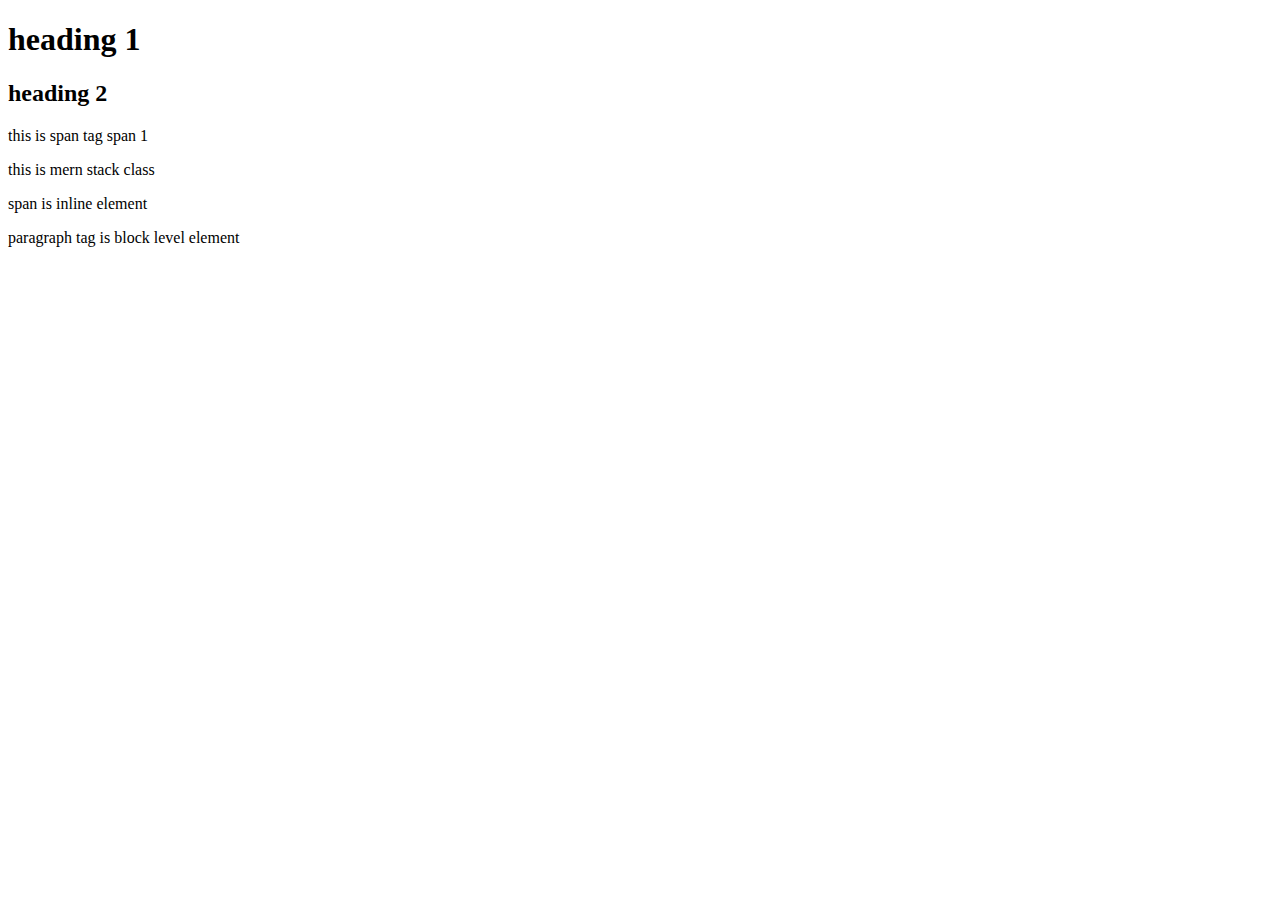
<file: index.html>
<!DOCTYPE html>
<html lang="en">
<head>
    <meta charset="UTF-8">
    <meta name="viewport" content="width=device-width, initial-scale=1.0">
    <title>Document</title>
</head>
<body>
    <!-- heading tag -->
    <h1>heading 1</h1>
    <h2>heading 2</h2>
    <!-- paragraph tag -->
     <span>this is span tag</span>
     <span>span 1</span>
    <p>this is mern stack class</p>
    <span>span is inline element</span>
    <p>paragraph tag is block level element</p>

</body>
</html>
</file>
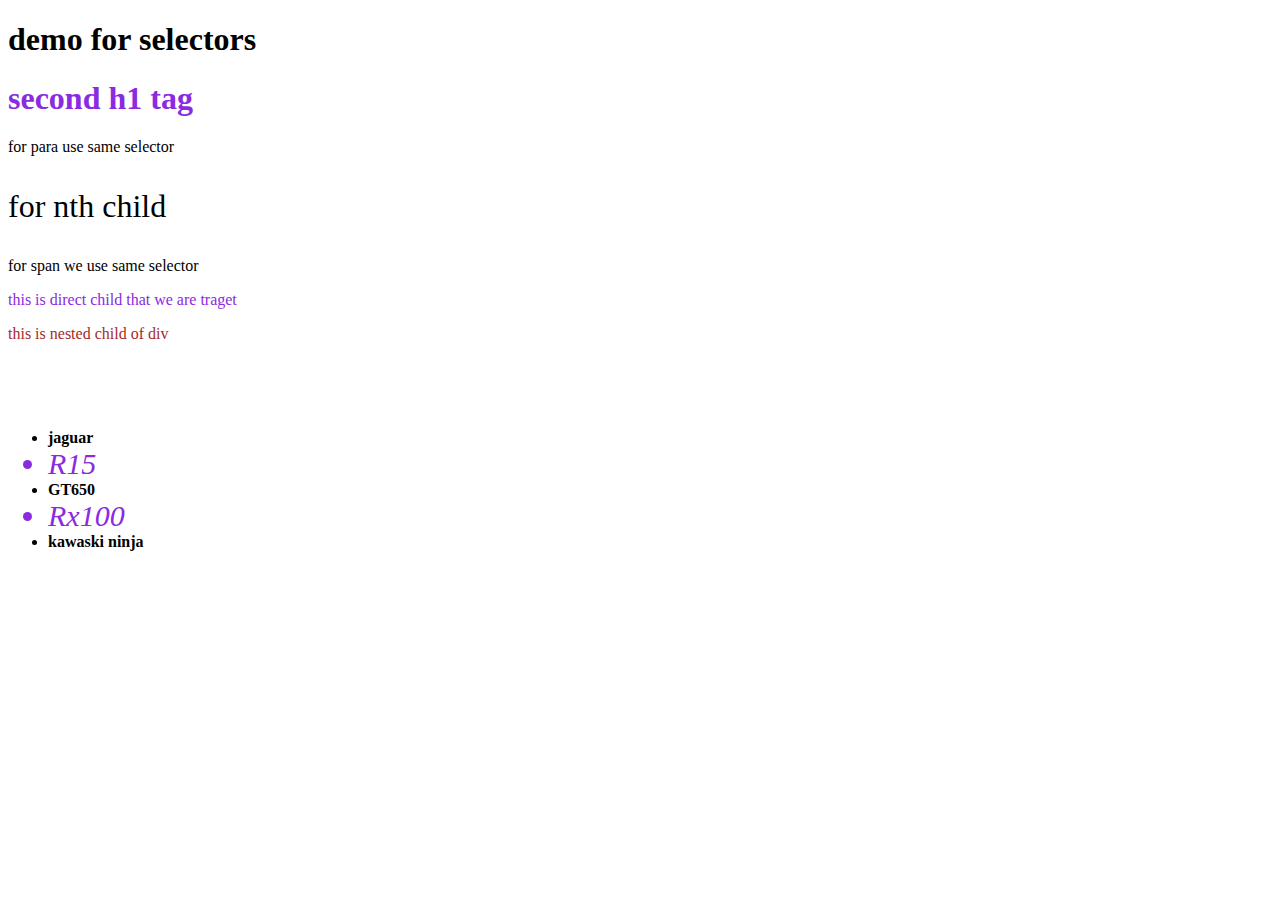
<file: clscss.html>
<!DOCTYPE html>
<html lang="en">
<head>
    <meta charset="UTF-8">
    <meta name="viewport" content="width=device-width, initial-scale=1.0">
    <title>css class</title>
    <style>
        /* universal selector */
        /* it use to target whole document */
        /* *{
            font-style: italic;
            color: blueviolet;
            text-transform:capitalize; 
        } */
         /* type selector */
         /* while we are apply css for similar tags  */
         /* h1{
            font-family:'Lucida Sans', 'Lucida Sans Regular', 'Lucida Grande', 'Lucida Sans Unicode', Geneva, Verdana, sans-serif;
            font-size: 30px;
         } */
            /* id selector */
            /* for id selector we # followed by  */
            /* #heading1{
                font-size: 30px;
                color: blueviolet;
            }
            /* class selector */
            /* we use . followed by class name */
            /* .para{
                font-size: 20px;
                font-weight: bold;
            } */
             /* group selector */
             /* bu using , we can apply css in a group manner */
             /* h1,p{
                color: blueviolet;
             } */
              /* decendent selector */
              /* for example div p { } */
              div p{
                color: blueviolet;
              }
              div>div>p {
                color: brown;
              }
              div h1{
                color: blueviolet;
              }
              /* sibling selectors */
              /* pseudo class like hover . we using in button 
              visited pseudo example you already visited link the after it show in different color by applying color
               */
               p:nth-child(4){
                font-size:xx-large;
               }
               li:nth-child(odd){
                font-weight: bolder;
               }
               li:nth-child(even){
                    color:blueviolet;
                    font-size: 30px;
                    font-style: italic;
               }

    </style>
</head>
<body>
    <h1 id="heading1">demo for selectors</h1>
    <div class="a">
    <h1>second h1 tag</h1>
    </div>
    <p>for para use same selector</p>
    <p>for nth child</p>
    <span>for span we use same selector</span>
    <div>
        <p>this is direct child that we are traget</p>
        <div>
            <p>this is nested child of div</p>
        </div>
    </div> 
    <br><br><br>
    <ul>
        <li>jaguar</li>
        <li>R15</li>
        <li>GT650</li>
        <li>Rx100</li>
        <li>kawaski ninja</li>
    </ul>   
</body>
</html>
</file>
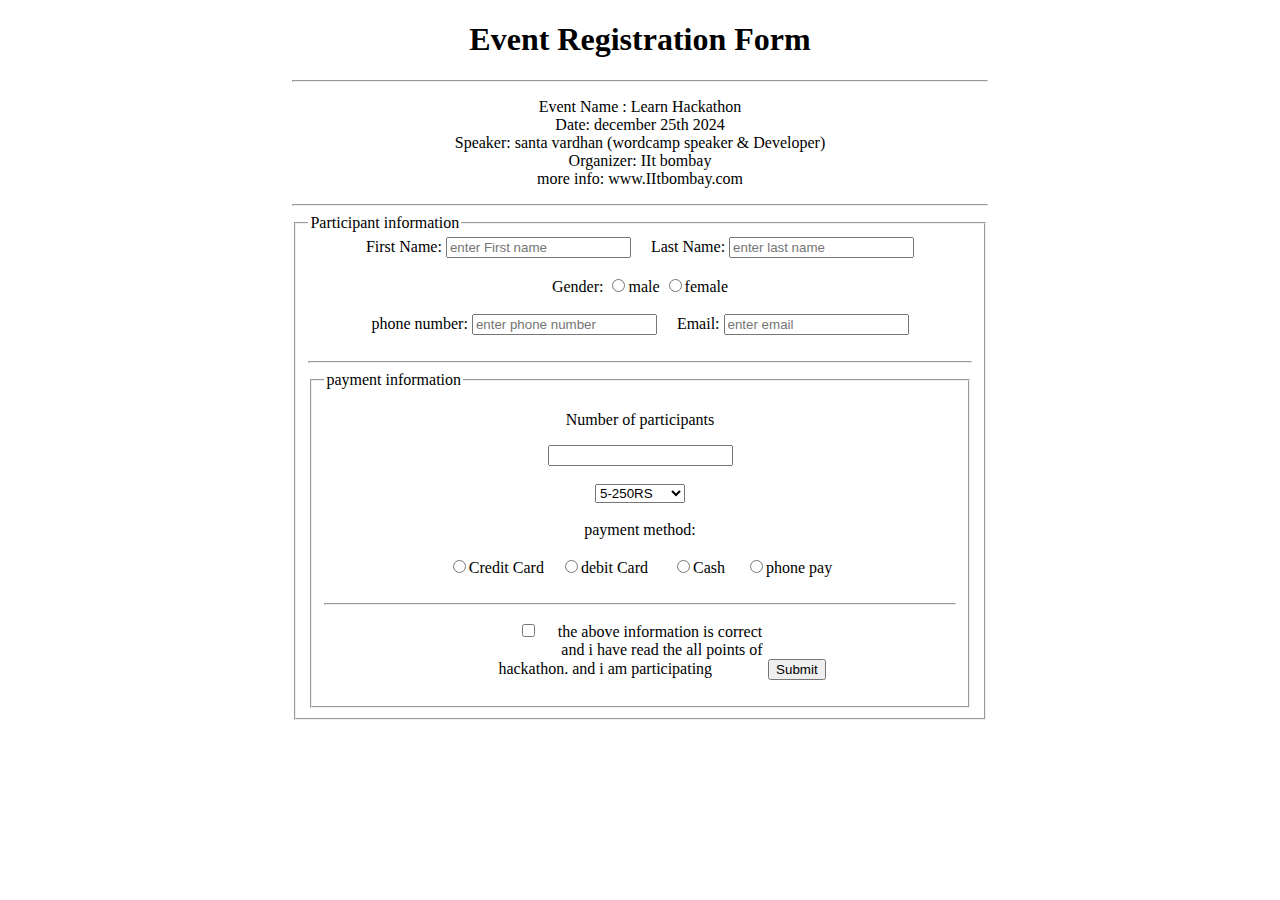
<file: regis.html>
<!DOCTYPE html>
<html lang="en">
<head>
    <meta charset="UTF-8">
    <meta name="viewport" content="width=device-width, initial-scale=1.0">
    <title>Document</title>
</head>
<body>
    <center>
    <div style="width: 55%;">
    <h1>Event Registration Form</h1>
    <hr>
    <p>Event Name : Learn Hackathon <br>
        Date: december 25th 2024 <br>
        Speaker: santa vardhan (wordcamp speaker & Developer) <br>
        Organizer: IIt bombay <br>
        more info: www.IItbombay.com <br>
    </p>
    <hr>
    <form action="">
        <fieldset>
            <legend>Participant information</legend>
            <label for="fname">First Name:</label>
            <input type="text" name="name" id="fname" placeholder="enter First name">&nbsp;&nbsp;&nbsp;&nbsp;
            <label for="lname">Last Name:</label>
            <input type="text" name="name" id="lname" placeholder="enter last name">
            <br>
            <br>
            <label for="gender">Gender:</label>
            <input type="radio" name="name" id="gender">male&nbsp;<input type="radio" name="name" id="gender">female<br><br>
            <label for="fname">phone number:</label>
            <input type="number" name="name" id="fname" placeholder="enter phone number">&nbsp;&nbsp;&nbsp;&nbsp;
            <label for="lname">Email:</label>
            <input type="email" name="name" id="lname" placeholder="enter email "><br><br>
            <hr>
            <fieldset>
                <legend>payment information</legend>
                <p>Number of participants</p>
                <input type="number" name="name" id="num"><br><br>
                <select name="price">
                <optgroup label="price">
                <option value="5-250Rs">5-250RS</option>
                <option value="3-150Rs">3-150Rs</option>
                <option value="2-100Rs">2-100Rs</option>
                </optgroup>
                </select>
                <br>
                <br>
                <label for="pay">payment method:</label><br><br>
                <input type="radio" name="name" id="pay">Credit Card&nbsp;&nbsp;&nbsp;&nbsp;<input type="radio" name="name" id="pay">debit Card &emsp;&nbsp;<input type="radio" name="name" id="pay">Cash&nbsp;&nbsp;&nbsp;&nbsp;&nbsp;<input type="radio" name="name" id="pay">phone pay <br>
                <br>
                <hr>
                <p><input type="checkbox" name="name" id="check"> &nbsp;&nbsp;&nbsp;&nbsp;the above information is correct <br>&nbsp;&nbsp;&nbsp;&nbsp;&nbsp;&nbsp;&nbsp;&nbsp;&nbsp;&nbsp; and i have read the all points of <br>&nbsp;&nbsp;&nbsp;&nbsp;&nbsp;&nbsp;&nbsp;&nbsp;&nbsp;&nbsp;&nbsp;hackathon. and i am participating &nbsp;&nbsp;&nbsp;&nbsp;&nbsp;&nbsp;&nbsp;&nbsp;&nbsp;&nbsp;&nbsp;&nbsp;&nbsp;<button>Submit</button></p>
            </fieldset>
            
        </fieldset>
    </form>
    </div>
    </center>
</body>
</html>
</file>
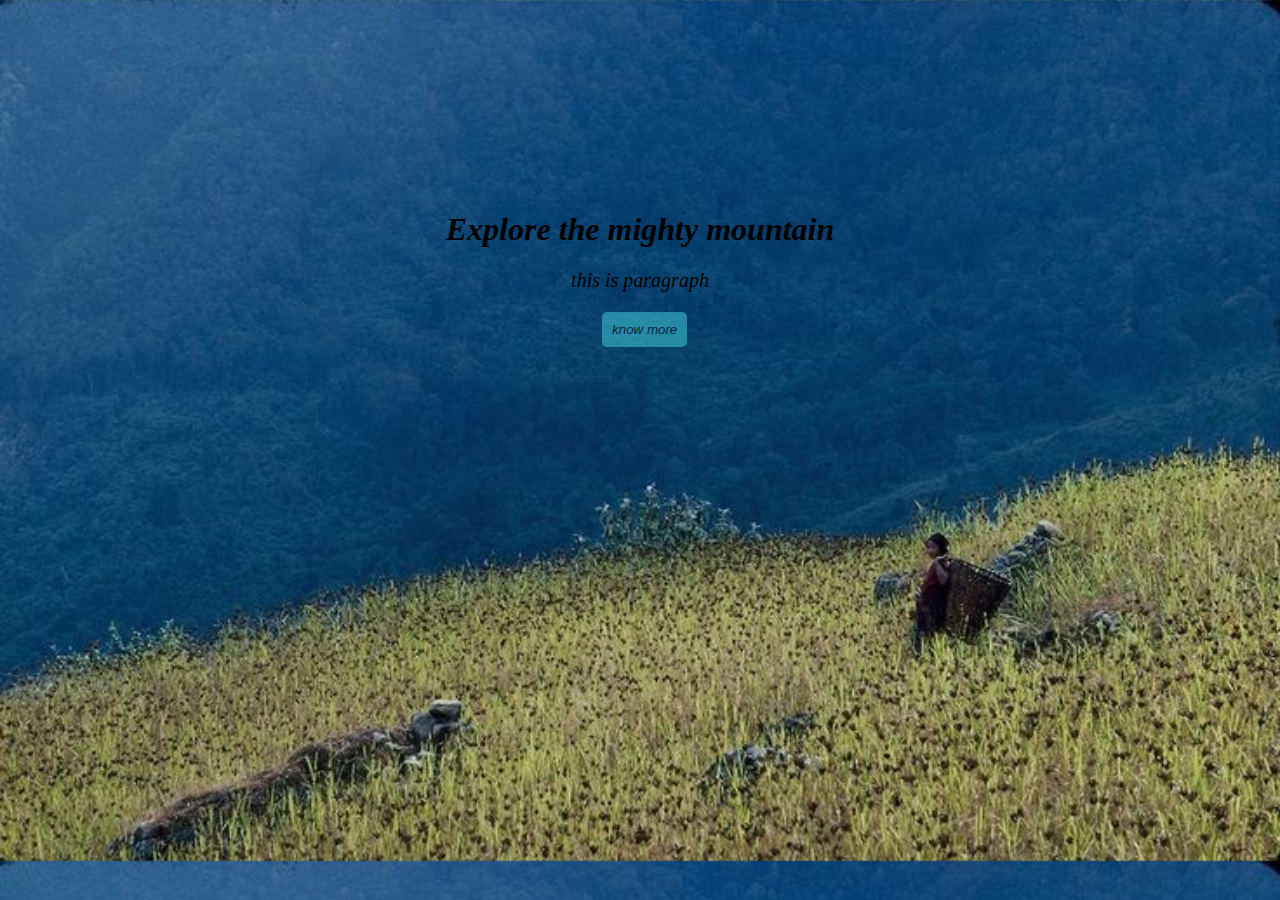
<file: task1.html>
<!DOCTYPE html>
<html lang="en">
<head>
    <meta charset="UTF-8">
    <meta name="viewport" content="width=device-width, initial-scale=1.0">
    <title>Document</title>
    <link rel="stylesheet" href="stylecss.css">
</head>
<body class="back">
    <h1 class="head"><i>Explore the mighty mountain</i></h1>
    <p class="para">this is paragraph</p>
    <button class="btn"><i>know more</i></button>
</body>
</html>
</file>
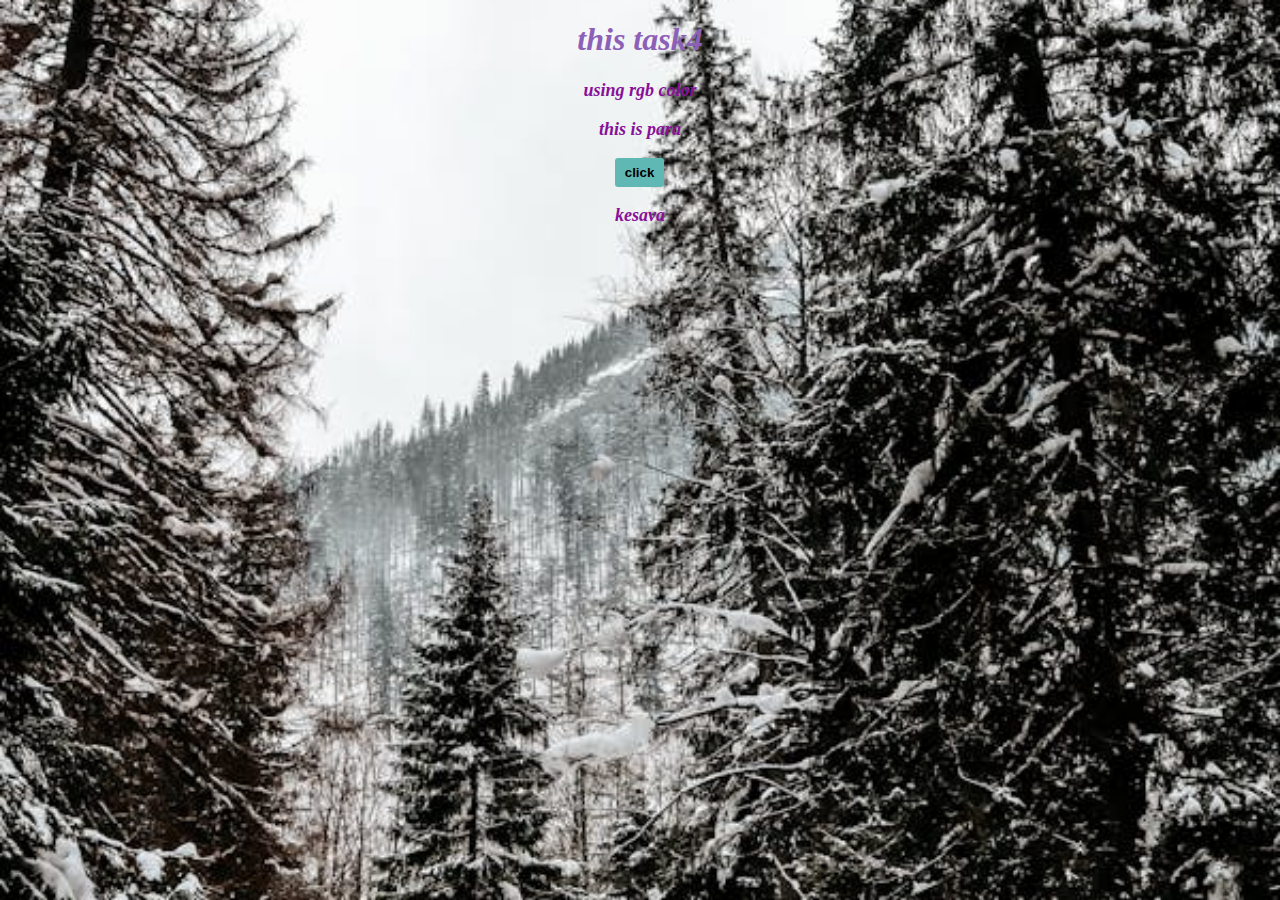
<file: task4.html>
<!DOCTYPE html>
<html lang="en">
<head>
    <meta charset="UTF-8">
    <meta name="viewport" content="width=device-width, initial-scale=1.0">
    <title>Document</title>
    <style>
        .teja{
            color: rgb(141, 96, 184);
            font-style: italic;
            text-align: center;
        }
        p{
            text-align: center;
            color: rgb(136, 15, 152);
            font-weight: bold;
            font-style: italic;
            font-size:large;
        }
        button{
            background-color: #60b8b5;
            margin-left: 48%;
            padding: 7px;
            padding-left:10px;
            padding-right: 10px;
            border-radius:3px;
            border: none;
            font-weight: bold;

        }
        button:hover{
            background-color:whitesmoke;
            border-color: black;
            border: 2px solid;
        }
        body{
            background-image: url(tree.jpeg);
            background-repeat: no-repeat;
            background-size: cover;
            background-attachment: fixed;
            background-position: center;
        }

    </style>
</head>
<body>
    <h1 class="teja">this task4</h1>
    <p>using rgb color</p>
    <p>this is para</p>
    <button>click</button>
    <p>kesava</p>
</body>
</html>
</file>
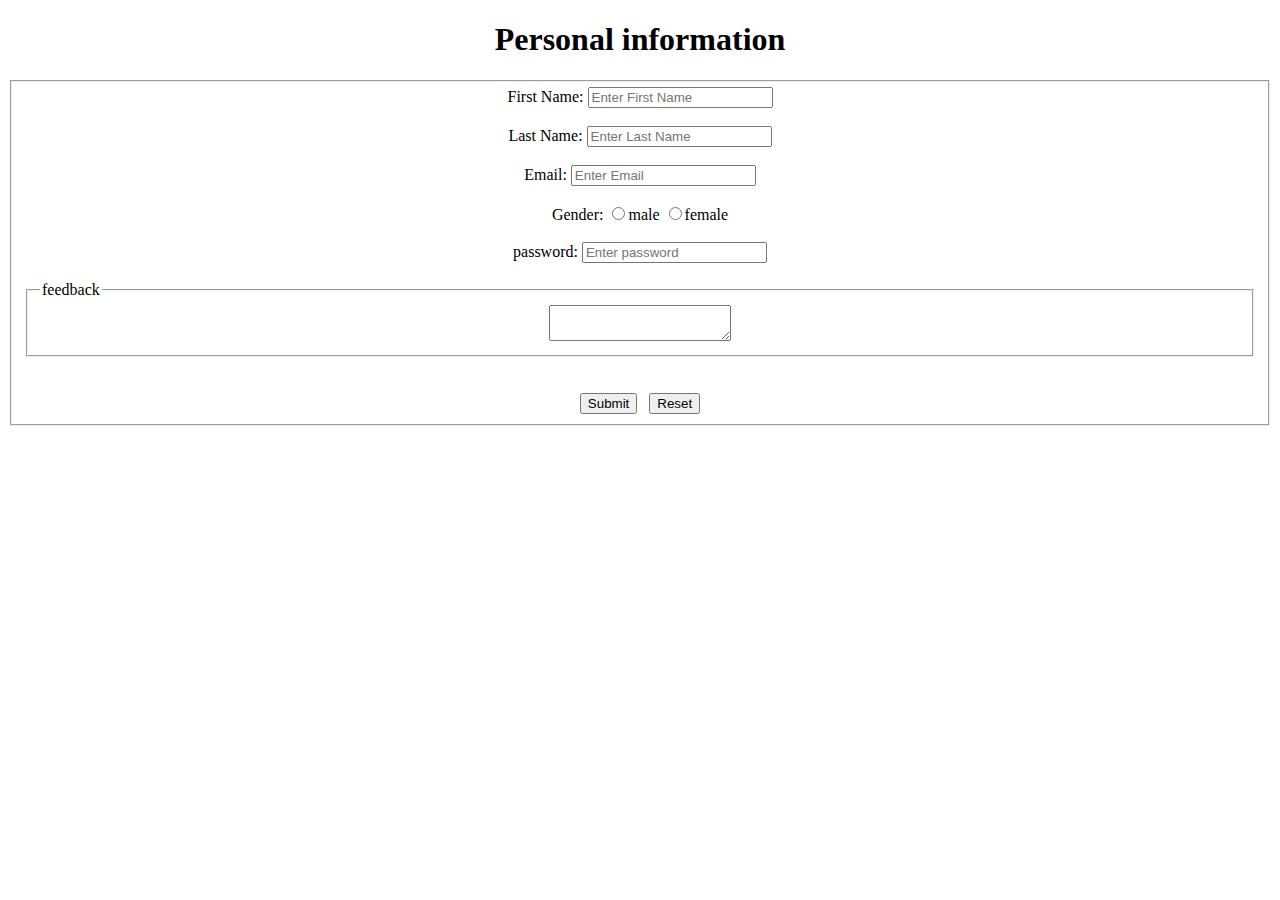
<file: userinterface.html>
<!DOCTYPE html>
<html lang="en">
<head>
    <meta charset="UTF-8">
    <meta name="viewport" content="width=device-width, initial-scale=1.0">
    <title>userinterface</title>
</head>
<body>
        <form>
       <center> <h1>Personal information</h1></center>
        <fieldset>
        <center>
        <span>
            <label for="fname">First Name:</label>
            <input type="text" name="name" id="fname" placeholder="Enter First Name"><br>
        </span>
        <br>
        <span>
            <label for="lname">Last Name:</label>
            <input type="text" name="name" id="lname" placeholder="Enter Last Name"><br>
        </span>
        <br>
       <span>
            <label for="name">Email: </label>
            <input type="email" name="name" id="fname" placeholder="Enter Email"><br>
        </span>
        <br>
        <span>
            <label for="fname">Gender:</label>
            <input type="radio" name="name" id="fname" placeholder="Enter Name">male <input type="radio" name="name" id="fname">female<br>
        </span>
        <br>
        <span>
            <label for="fname">password:</label>
            <input type="password" name="name" id="fname" placeholder="Enter password"><br>
        </span>
        <br>
        <fieldset>
            <legend>feedback</legend>
        <textarea name="" id="info"></textarea>
        </fieldset>
        <br>
        <br>
       <button>Submit</button>&nbsp;&nbsp;&nbsp;<a href="http://127.0.0.1:5500/userinterface.html"><button>Reset</button></a>
       </center>
        </fieldset>
        </form>
</body>
</html>
</file>
<file: stylecss.css>
.head{
    text-align: center;
    padding-top: 15%; 
}
.para{
    text-align: center;
    font-size: 20px;
    font-style: italic;
}
.btn{
    color:black;
    background-color:rgb(70, 211, 224) ;
    opacity: 0.5;
    border-radius:5px;
    font-style: normal;
    border: none;
    margin-left :47%;;
    height: 35px;
    font-weight: lighter;
    padding-left: 10px;
    padding-right: 10px;
}
.back{
    background-image: url(mount.jpg);
    background-size: cover;
}
</file>
